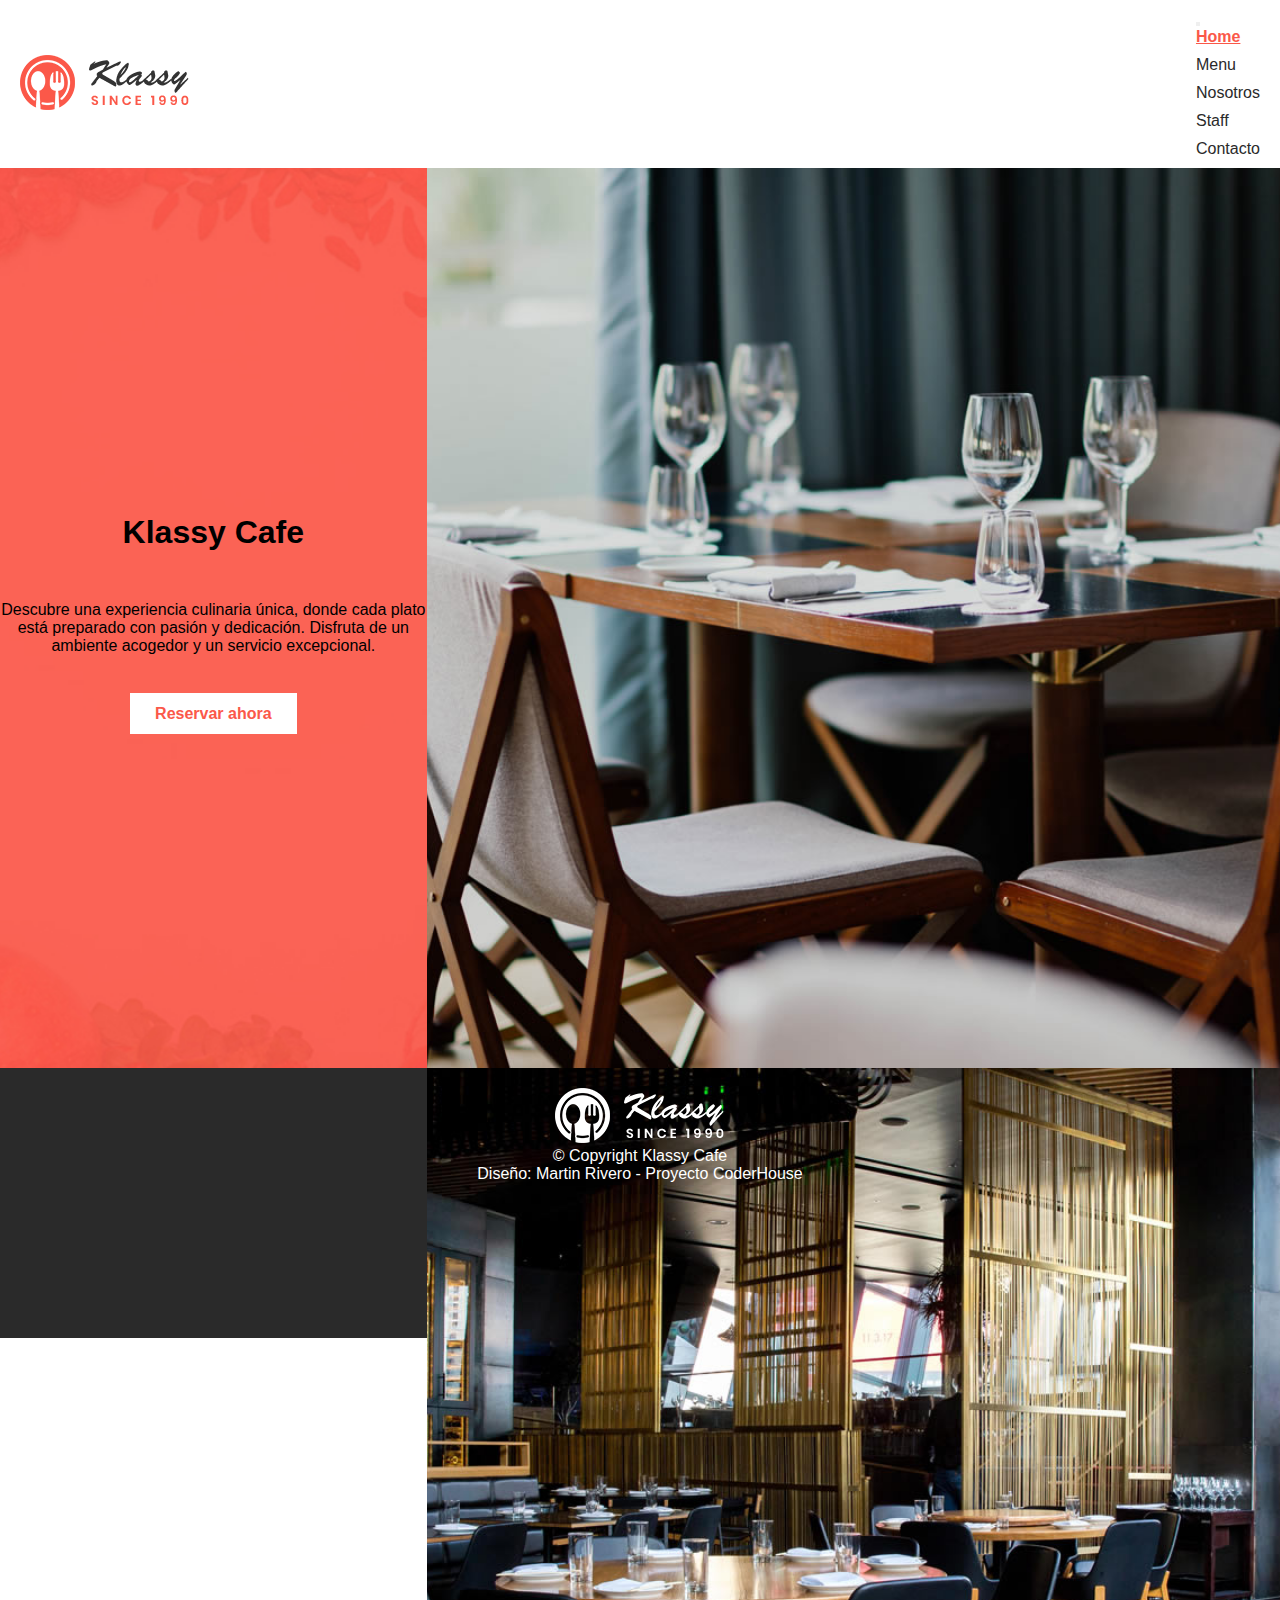
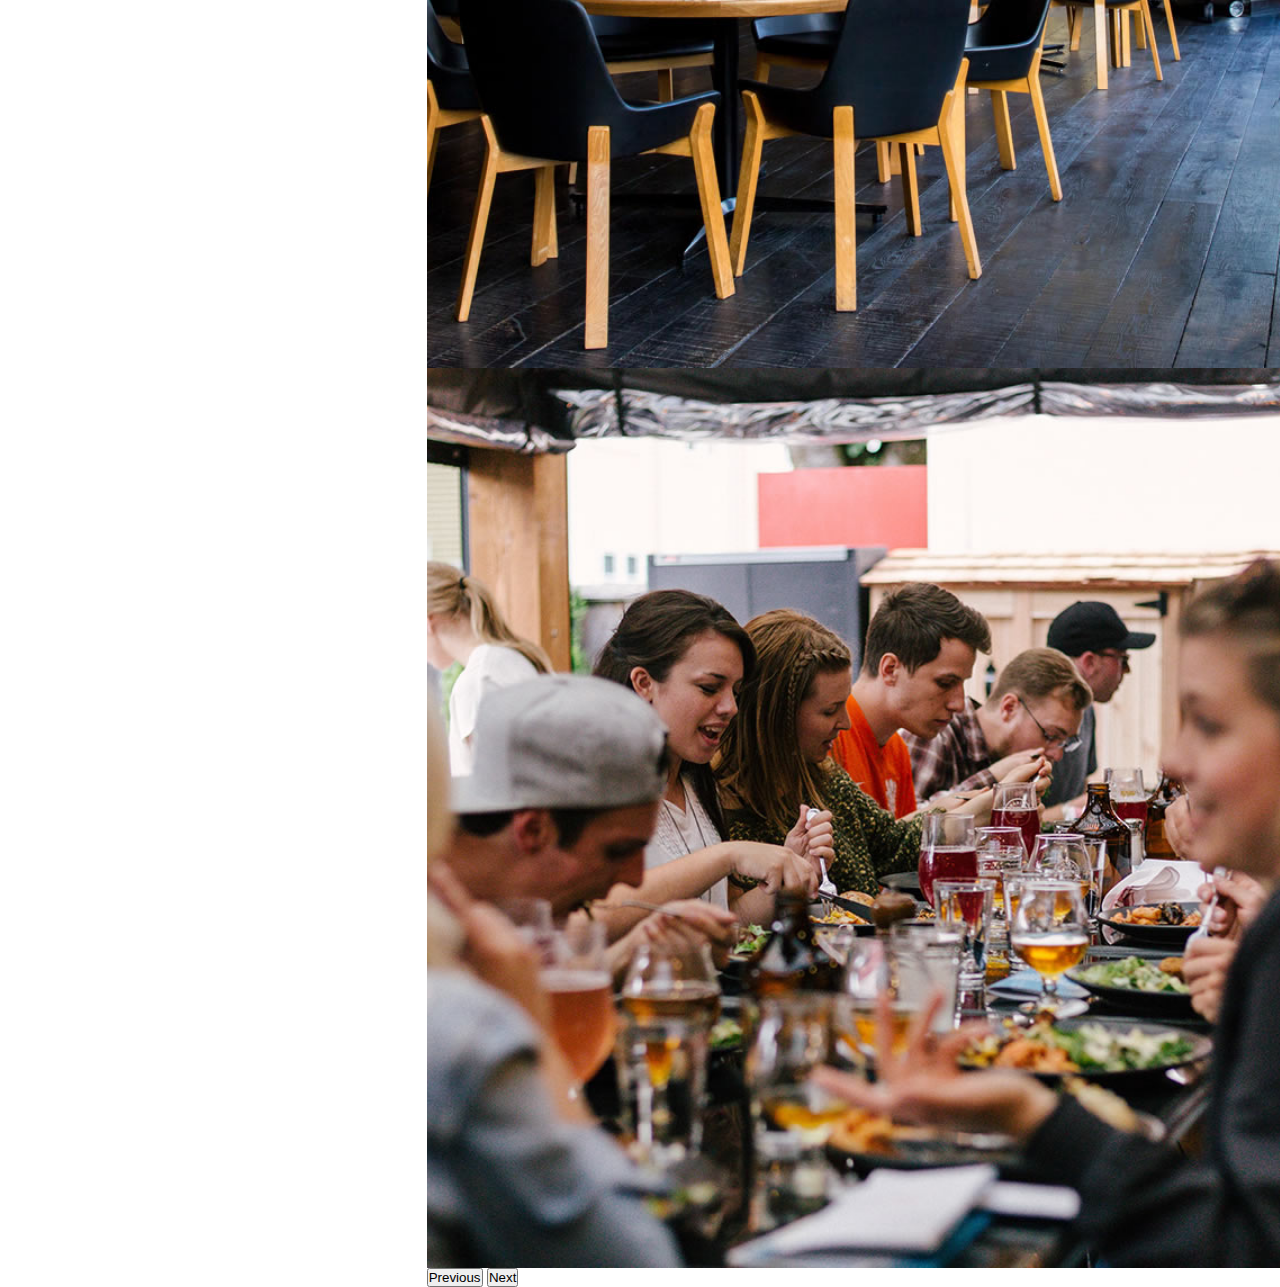
<file: index.html>
<!DOCTYPE html>
<html lang="en">

<head>
    <meta charset="UTF-8">
    <meta name="viewport" content="width=device-width, initial-scale=1.0">
    <link rel="stylesheet" href="css/styles.css">
    <link href="https://cdn.jsdelivr.net/npm/bootstrap@5.3.5/dist/css/bootstrap.min.css" rel="stylesheet"
        integrity="sha384-SgOJa3DmI69IUzQ2PVdRZhwQ+dy64/BUtbMJw1MZ8t5HZApcHrRKUc4W0kG879m7" crossorigin="anonymous">
    <title>Klassy Cafe</title>
</head>

<body>
    <header>
        <!--menú de navegación-->

        <a href="#">
            <img src="images/klassy-logo.png" alt="Logo KlassyCafe">
        </a>
        <nav class="navbar navbar-expand-lg ">
            <div class="container-fluid">
               
                <button class="navbar-toggler" type="button" data-bs-toggle="collapse"
                    data-bs-target="#navbarSupportedContent" aria-controls="navbarSupportedContent"
                    aria-expanded="false" aria-label="Toggle navigation">
                    <span class="navbar-toggler-icon"></span>
                </button>
                <div class="collapse navbar-collapse" id="navbarSupportedContent">
                    <ul class="navbar-nav me-auto mb-2 mb-lg-0">
                        <li class="nav-item">
                            <a class="nav-link active" aria-current="page" href="#">Home</a>
                        </li>
                        <li class="nav-item">
                            <a class="nav-link" href="pages/menu.html">Menu</a>
                        </li>
                        <li class="nav-item">
                            <a class="nav-link" href="pages/nosotros.html">Nosotros</a>
                        </li>
                        <li class="nav-item">
                            <a class="nav-link" href="pages/staff.html">Staff</a>
                        </li>
                        <li class="nav-item">
                            <a class="nav-link" href="pages/contacto.html">Contacto</a>
                        </li>
                    </ul>

                </div>
        </nav>

    </header>

    <main>
        <div class="main-left">
            <h1>
               Klassy Cafe
            </h1>
            <p>Descubre una experiencia culinaria única, donde cada plato está preparado con pasión y dedicación. 
               Disfruta de un ambiente acogedor y un servicio excepcional.</p>
            <div class="btn-reserva">
                <a href="pages/contacto.html">Reservar ahora</a>
            </div>
        </div>

        <div class="main-right">
            <div id="carouselExampleAutoplaying" class="carousel slide" data-bs-ride="carousel">
                <div class="carousel-inner">
                    <div class="carousel-item active">
                        <img src="images/slide-01.jpg" class="d-block w-100" alt="Slide 1 - vista del comedor">
                    </div>
                    <div class="carousel-item">
                        <img src="images/slide-02.jpg" class="d-block w-100" alt="Slide 2 - vista del segundo comedor">
                    </div>
                    <div class="carousel-item">
                        <img src="images/slide-03.jpg" class="d-block w-100"
                            alt="slide 3 - Gente disfrutando de la comida">
                    </div>
                </div>
                <button class="carousel-control-prev" type="button" data-bs-target="#carouselExampleAutoplaying"
                    data-bs-slide="prev">
                    <span class="carousel-control-prev-icon" aria-hidden="true"></span>
                    <span class="visually-hidden">Previous</span>
                </button>
                <button class="carousel-control-next" type="button" data-bs-target="#carouselExampleAutoplaying"
                    data-bs-slide="next">
                    <span class="carousel-control-next-icon" aria-hidden="true"></span>
                    <span class="visually-hidden">Next</span>
                </button>
            </div>
    </main>

    <footer class="footer-bg">
        <img src="images/white-logo.png" alt="Logo KlassyCafe">
        <p>© Copyright Klassy Cafe</p>
        <p>Diseño: Martin Rivero - Proyecto CoderHouse</p>
    </footer>

    <script src="https://cdn.jsdelivr.net/npm/bootstrap@5.3.5/dist/js/bootstrap.bundle.min.js"
        integrity="sha384-k6d4wzSIapyDyv1kpU366/PK5hCdSbCRGRCMv+eplOQJWyd1fbcAu9OCUj5zNLiq"
        crossorigin="anonymous"></script>
</body>

</html>
</file>
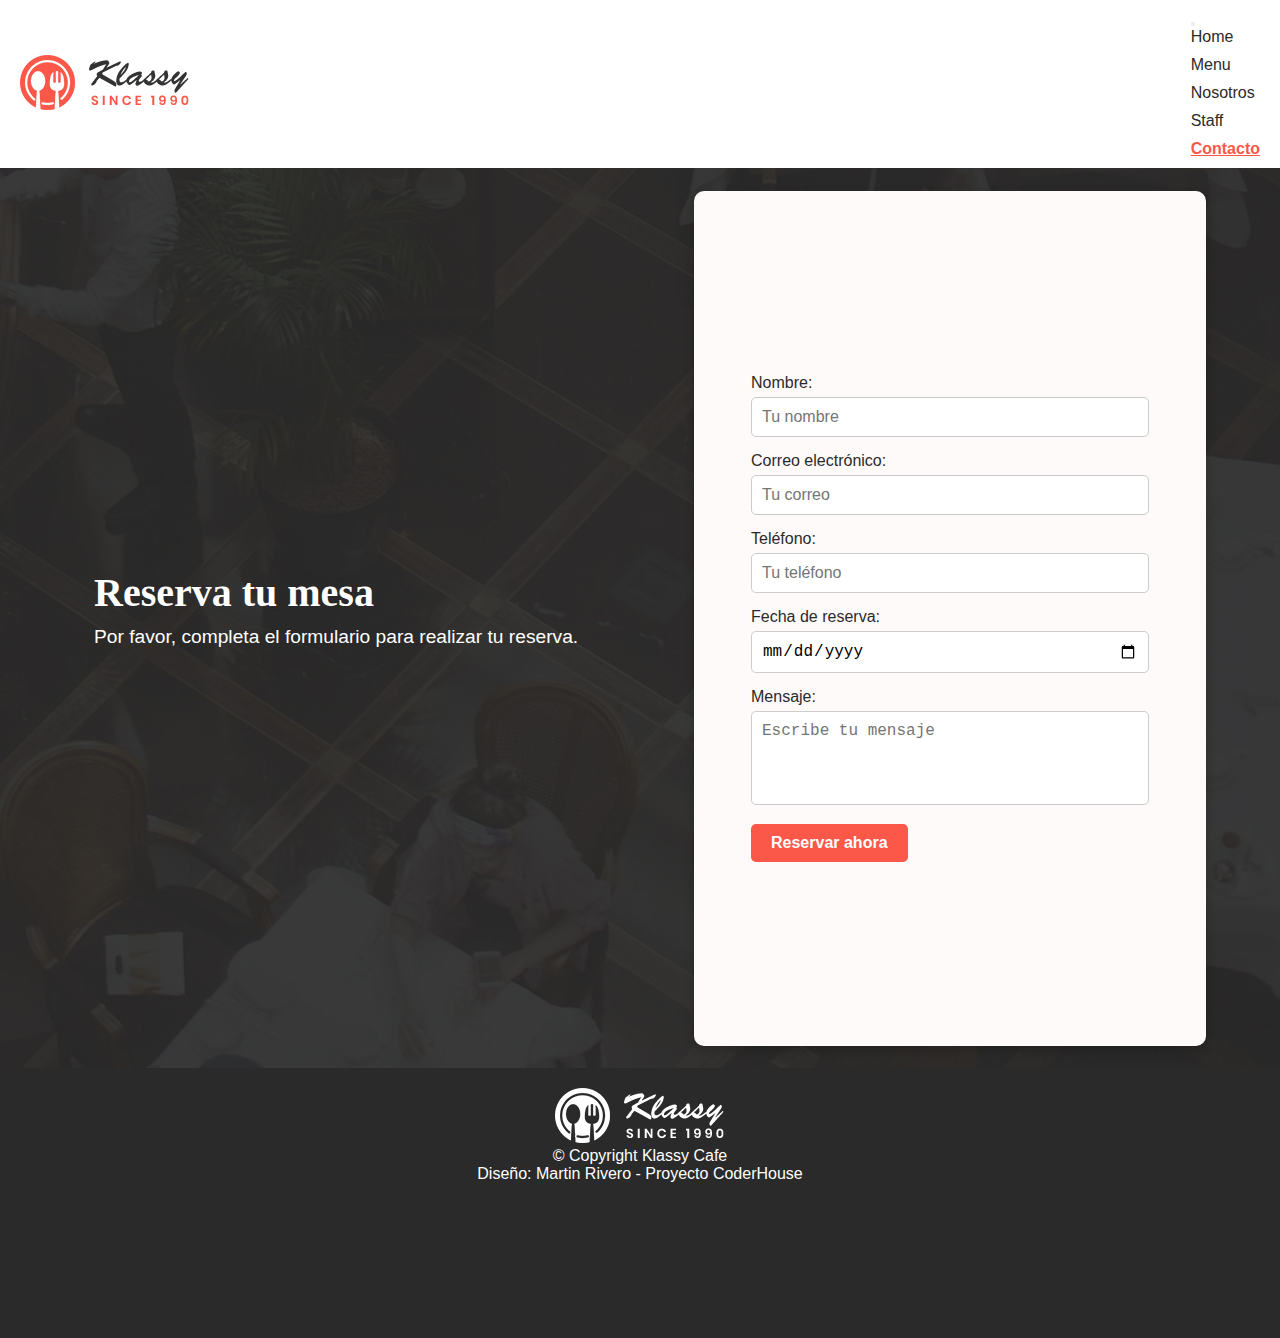
<file: pages/contacto.html>
<!DOCTYPE html>
<html lang="en">
<head>
    <meta charset="UTF-8">
    <meta name="viewport" content="width=device-width, initial-scale=1.0">
    <link rel="stylesheet" href="../css/styles.css">
    <link href="https://cdn.jsdelivr.net/npm/bootstrap@5.3.5/dist/css/bootstrap.min.css" rel="stylesheet"
        integrity="sha384-SgOJa3DmI69IUzQ2PVdRZhwQ+dy64/BUtbMJw1MZ8t5HZApcHrRKUc4W0kG879m7" crossorigin="anonymous">
    <title>Klassy Cafe - Contacto</title>
</head>
<body>
    <header>
        <a href="../index.html">
            <img src="../images/klassy-logo.png" alt="Logo KlassyCafe">
        </a>
        <!--menú de navegación-->
        <nav class="navbar navbar-expand-lg ">
            <div class="container-fluid">
                <button class="navbar-toggler" type="button" data-bs-toggle="collapse"
                    data-bs-target="#navbarSupportedContent" aria-controls="navbarSupportedContent"
                    aria-expanded="false" aria-label="Toggle navigation">
                    <span class="navbar-toggler-icon"></span>
                </button>
                <div class="collapse navbar-collapse" id="navbarSupportedContent">
                    <ul class="navbar-nav me-auto mb-2 mb-lg-0">
                        <li class="nav-item">
                            <a class="nav-link" aria-current="page" href="#">Home</a>
                        </li>
                        <li class="nav-item">
                            <a class="nav-link" href="../pages/menu.html">Menu</a>
                        </li>
                        <li class="nav-item">
                            <a class="nav-link" href="../pages/nosotros.html">Nosotros</a>
                        </li>
                        <li class="nav-item">
                            <a class="nav-link" href="../pages/staff.html">Staff</a>
                        </li>
                        <li class="nav-item">
                            <a class="nav-link active" href="../pages/contacto.html">Contacto</a>
                        </li>
                    </ul>

                </div>
        </nav>
    </header>

    <div class="main-contacto">
        <div class="contacto-left">
            <h1>Reserva tu mesa</h1>
            <p>Por favor, completa el formulario para realizar tu reserva.</p>
        </div>
        <div class="contacto-rigth">
            <form action="#" method="POST">
                <label for="name">Nombre:</label>
                <input type="text" id="name" name="name" placeholder="Tu nombre" required>
    
                <label for="email">Correo electrónico:</label>
                <input type="email" id="email" name="email" placeholder="Tu correo" required>
    
                <label for="phone">Teléfono:</label>
                <input type="tel" id="phone" name="phone" placeholder="Tu teléfono" required>
    
                <label for="date">Fecha de reserva:</label>
                <input type="date" id="date" name="date" required>
    
                <label for="message">Mensaje:</label>
                <textarea id="message" name="message" rows="4" placeholder="Escribe tu mensaje"></textarea>
    
                <button type="submit" class="btn-reserva">Reservar ahora</button>
            </form>
        </div>
    </div>
        

    <footer class="footer-bg">
        <img src="../images/white-logo.png" alt="Logo KlassyCafe">
        <p>© Copyright Klassy Cafe</p>
        <p>Diseño: Martin Rivero - Proyecto CoderHouse</p>
    </footer>

    <script src="https://cdn.jsdelivr.net/npm/bootstrap@5.3.5/dist/js/bootstrap.bundle.min.js"
        integrity="sha384-k6d4wzSIapyDyv1kpU366/PK5hCdSbCRGRCMv+eplOQJWyd1fbcAu9OCUj5zNLiq" crossorigin="anonymous">
    </script>
    
</body>
</html>
</file>
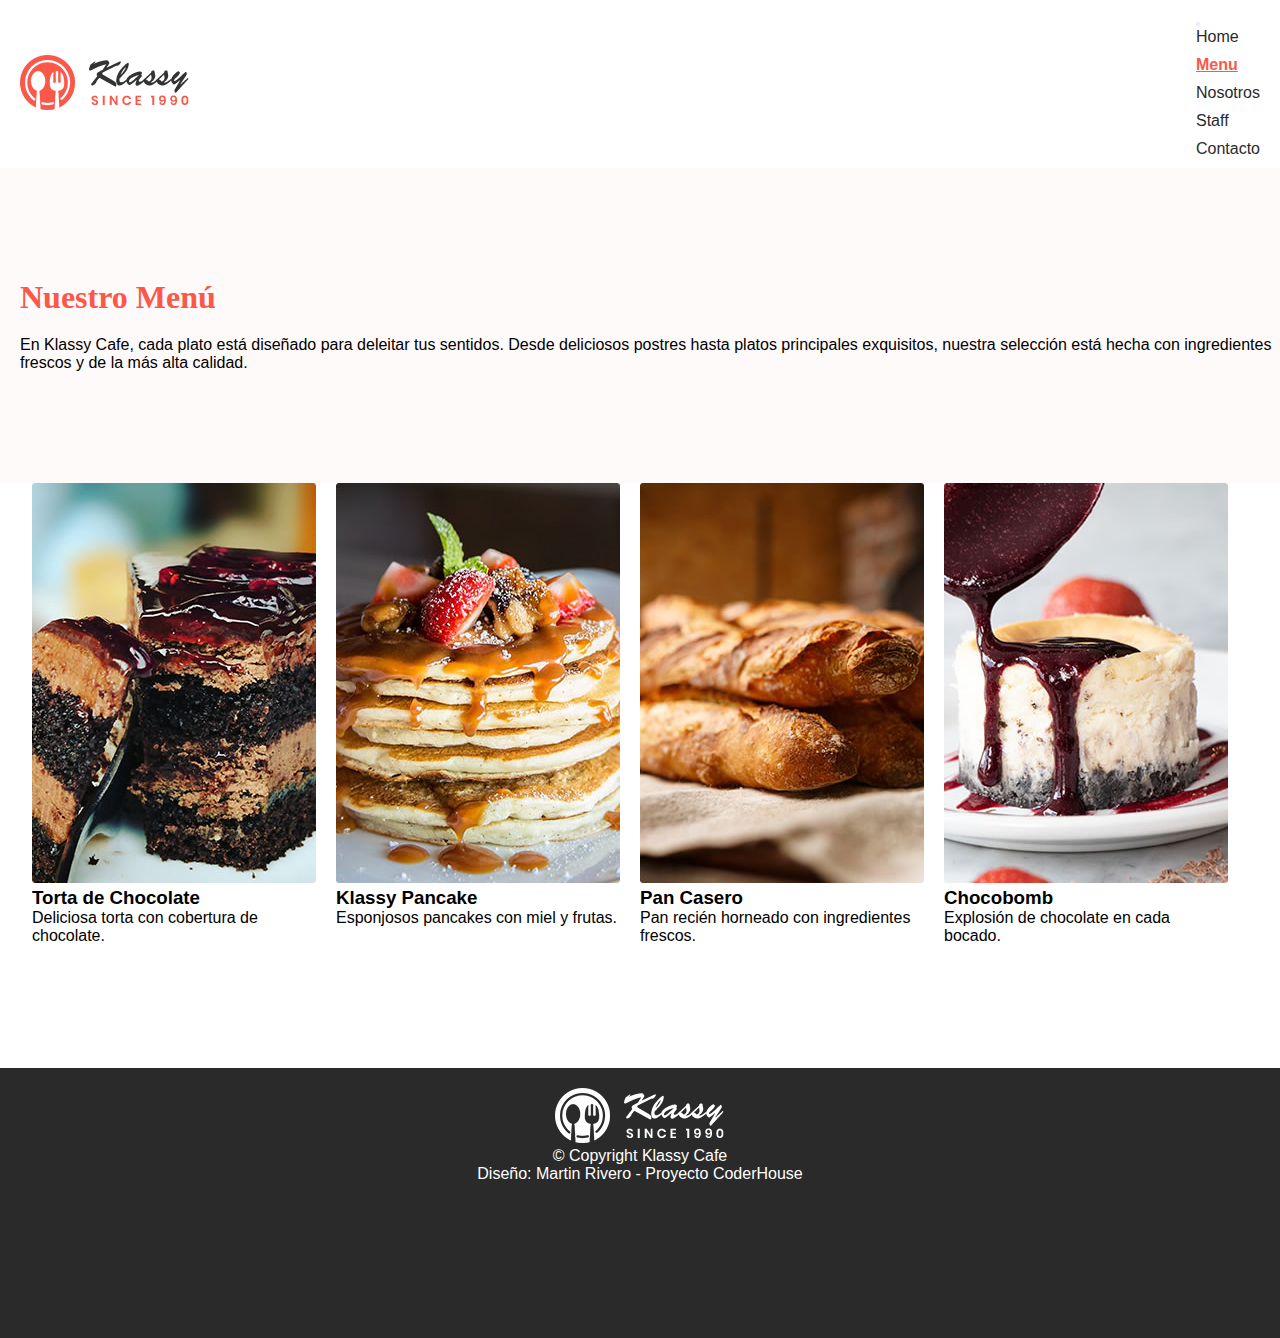
<file: pages/menu.html>
<!DOCTYPE html>
<html lang="es">

<head>
    <meta charset="UTF-8">
    <meta name="viewport" content="width=device-width, initial-scale=1.0">
    <link rel="stylesheet" href="../css/styles.css">
    <link href="https://cdn.jsdelivr.net/npm/bootstrap@5.3.5/dist/css/bootstrap.min.css" rel="stylesheet"
        integrity="sha384-SgOJa3DmI69IUzQ2PVdRZhwQ+dy64/BUtbMJw1MZ8t5HZApcHrRKUc4W0kG879m7" crossorigin="anonymous">
    <title>Klassy Cafe - Menu</title>
</head>

<body>
    <header>
        <!--menú de navegación-->

        <a href="../index.html">
            <img src="../images/klassy-logo.png" alt="Logo KlassyCafe">
        </a>
        <nav class="navbar navbar-expand-lg ">
            <div class="container-fluid">
                <button class="navbar-toggler" type="button" data-bs-toggle="collapse"
                    data-bs-target="#navbarSupportedContent" aria-controls="navbarSupportedContent"
                    aria-expanded="false" aria-label="Toggle navigation">
                    <span class="navbar-toggler-icon"></span>
                </button>
                <div class="collapse navbar-collapse" id="navbarSupportedContent">
                    <ul class="navbar-nav me-auto mb-2 mb-lg-0">
                        <li class="nav-item">
                            <a class="nav-link" aria-current="page" href="#">Home</a>
                        </li>
                        <li class="nav-item">
                            <a class="nav-link active" href="../pages/menu.html">Menu</a>
                        </li>
                        <li class="nav-item">
                            <a class="nav-link" href="../pages/nosotros.html">Nosotros</a>
                        </li>
                        <li class="nav-item">
                            <a class="nav-link" href="../pages/staff.html">Staff</a>
                        </li>
                        <li class="nav-item">
                            <a class="nav-link" href="../pages/contacto.html">Contacto</a>
                        </li>
                    </ul>

                </div>
        </nav>

    </header>

    <main>
        <div class="main-menu">
            <div class="menu-up">
                <h1>Nuestro Menú</h1>
                <p>En <span>Klassy Cafe</span>, cada plato está diseñado para deleitar tus sentidos. Desde deliciosos postres hasta platos principales exquisitos, nuestra selección está hecha con ingredientes frescos y de la más alta calidad.</p>
            </div>

            <div class="menu-down">
                <div class="menu-item">
                    <img src="../images/menu-item-01.jpg" alt="Torta de chocolate">
                    <div class="menu-overlay">
                        <h3>Torta de Chocolate</h3>
                        <p>Deliciosa torta con cobertura de chocolate.</p>
                    </div>
                </div>
                <div class="menu-item">
                    <img src="../images/menu-item-02.jpg" alt="Klassy Pancake">
                    <div class="menu-overlay">
                        <h3>Klassy Pancake</h3>
                        <p>Esponjosos pancakes con miel y frutas.</p>
                    </div>
                </div>
                <div class="menu-item">
                    <img src="../images/menu-item-03.jpg" alt="Pan Casero">
                    <div class="menu-overlay">
                        <h3>Pan Casero</h3>
                        <p>Pan recién horneado con ingredientes frescos.</p>
                    </div>
                </div>
                <div class="menu-item">
                    <img src="../images/menu-item-04.jpg" alt="Chocobomb">
                    <div class="menu-overlay">
                        <h3>Chocobomb</h3>
                        <p>Explosión de chocolate en cada bocado.</p>
                    </div>
                </div>
                <div class="menu-item">
                    <img src="../images/menu-item-05.jpg" alt="Cupcake">
                    <div class="menu-overlay">
                        <h3>Cupcake</h3>
                        <p>Pequeño pastel con glaseado de vainilla.</p>
                    </div>
                </div>
            </div>
        </div>
    </main>

    <footer class="footer-bg">
        <img src="../images/white-logo.png" alt="Logo KlassyCafe">
        <p>© Copyright Klassy Cafe</p>
        <p>Diseño: Martin Rivero - Proyecto CoderHouse</p>
    </footer>

    <script src="https://cdn.jsdelivr.net/npm/bootstrap@5.3.5/dist/js/bootstrap.bundle.min.js"
        integrity="sha384-k6d4wzSIapyDyv1kpU366/PK5hCdSbCRGRCMv+eplOQJWyd1fbcAu9OCUj5zNLiq" crossorigin="anonymous">
        </script>

</body>

</html>
</file>
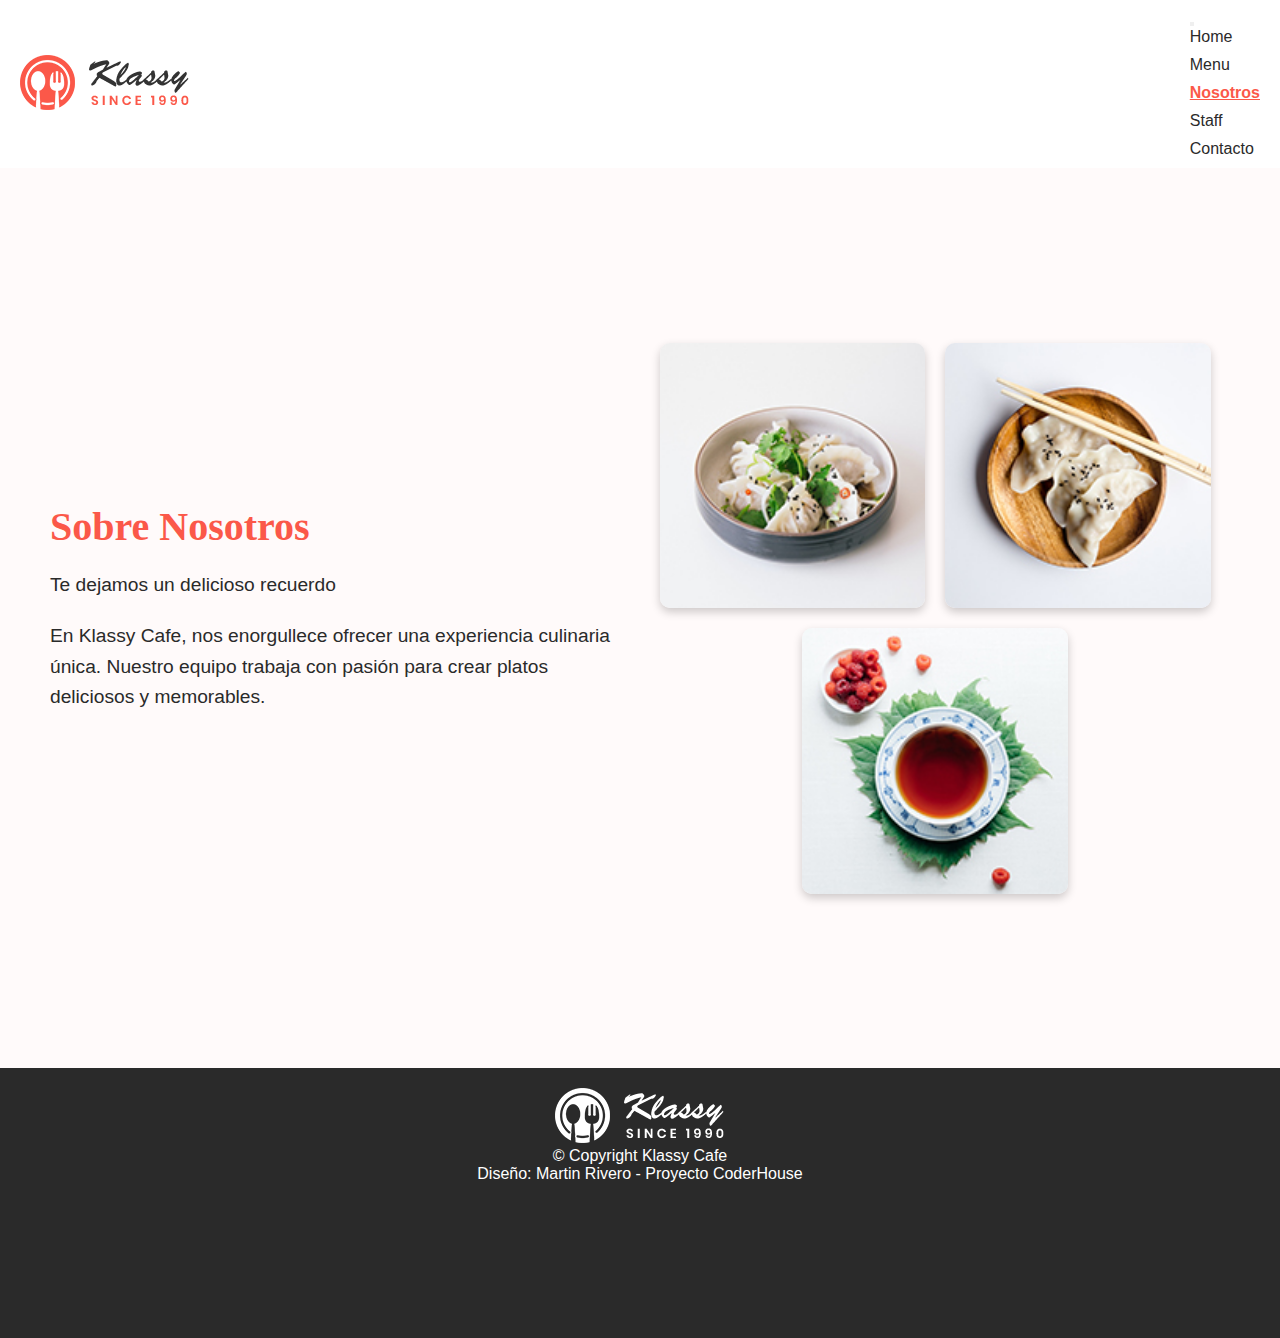
<file: pages/nosotros.html>
<!DOCTYPE html>
<html lang="en">
<head>
    <meta charset="UTF-8">
    <meta name="viewport" content="width=device-width, initial-scale=1.0">
    <link rel="stylesheet" href="../css/styles.css">
    <link href="https://cdn.jsdelivr.net/npm/bootstrap@5.3.5/dist/css/bootstrap.min.css" rel="stylesheet"
        integrity="sha384-SgOJa3DmI69IUzQ2PVdRZhwQ+dy64/BUtbMJw1MZ8t5HZApcHrRKUc4W0kG879m7" crossorigin="anonymous">
    <title>Klassy Cafe - Nosotros</title>
</head>
<body>
    <header>
        <a href="../index.html">
            <img src="../images/klassy-logo.png" alt="Logo KlassyCafe">
        </a>

        <!--menú de navegación-->
        <nav class="navbar navbar-expand-lg ">
            <div class="container-fluid">
                <button class="navbar-toggler" type="button" data-bs-toggle="collapse"
                    data-bs-target="#navbarSupportedContent" aria-controls="navbarSupportedContent"
                    aria-expanded="false" aria-label="Toggle navigation">
                    <span class="navbar-toggler-icon"></span>
                </button>
                <div class="collapse navbar-collapse" id="navbarSupportedContent">
                    <ul class="navbar-nav me-auto mb-2 mb-lg-0">
                        <li class="nav-item">
                            <a class="nav-link" aria-current="page" href="#">Home</a>
                        </li>
                        <li class="nav-item">
                            <a class="nav-link" href="../pages/menu.html">Menu</a>
                        </li>
                        <li class="nav-item">
                            <a class="nav-link active" href="../pages/nosotros.html">Nosotros</a>
                        </li>
                        <li class="nav-item">
                            <a class="nav-link" href="../pages/staff.html">Staff</a>
                        </li>
                        <li class="nav-item">
                            <a class="nav-link" href="../pages/contacto.html">Contacto</a>
                        </li>
                    </ul>

                </div>
        </nav>
    </header>

    <main class="main-nosotros">
        <div class="nosotros-left">
            <h1>Sobre Nosotros</h1>
            <p>Te dejamos un delicioso recuerdo</p>
            <p>
                En Klassy Cafe, nos enorgullece ofrecer una experiencia culinaria única. 
                Nuestro equipo trabaja con pasión para crear platos deliciosos y memorables.
            </p>
        </div>
        <div class="nosotros-right">
            <img src="../images/about-thumb-01.jpg" alt="Imagen de comida 1">
            <img src="../images/about-thumb-02.jpg" alt="Imagen de comida 2">
            <img src="../images/about-thumb-03.jpg" alt="Imagen de comida 3">
            

        </div>
    </main>

    <footer class="footer-bg">
        <img src="../images/white-logo.png" alt="Logo KlassyCafe">
        <p>© Copyright Klassy Cafe</p>
        <p>Diseño: Martin Rivero - Proyecto CoderHouse</p>
    </footer>

    <script src="https://cdn.jsdelivr.net/npm/bootstrap@5.3.5/dist/js/bootstrap.bundle.min.js"
        integrity="sha384-k6d4wzSIapyDyv1kpU366/PK5hCdSbCRGRCMv+eplOQJWyd1fbcAu9OCUj5zNLiq" crossorigin="anonymous">
    </script>
</html>
</file>
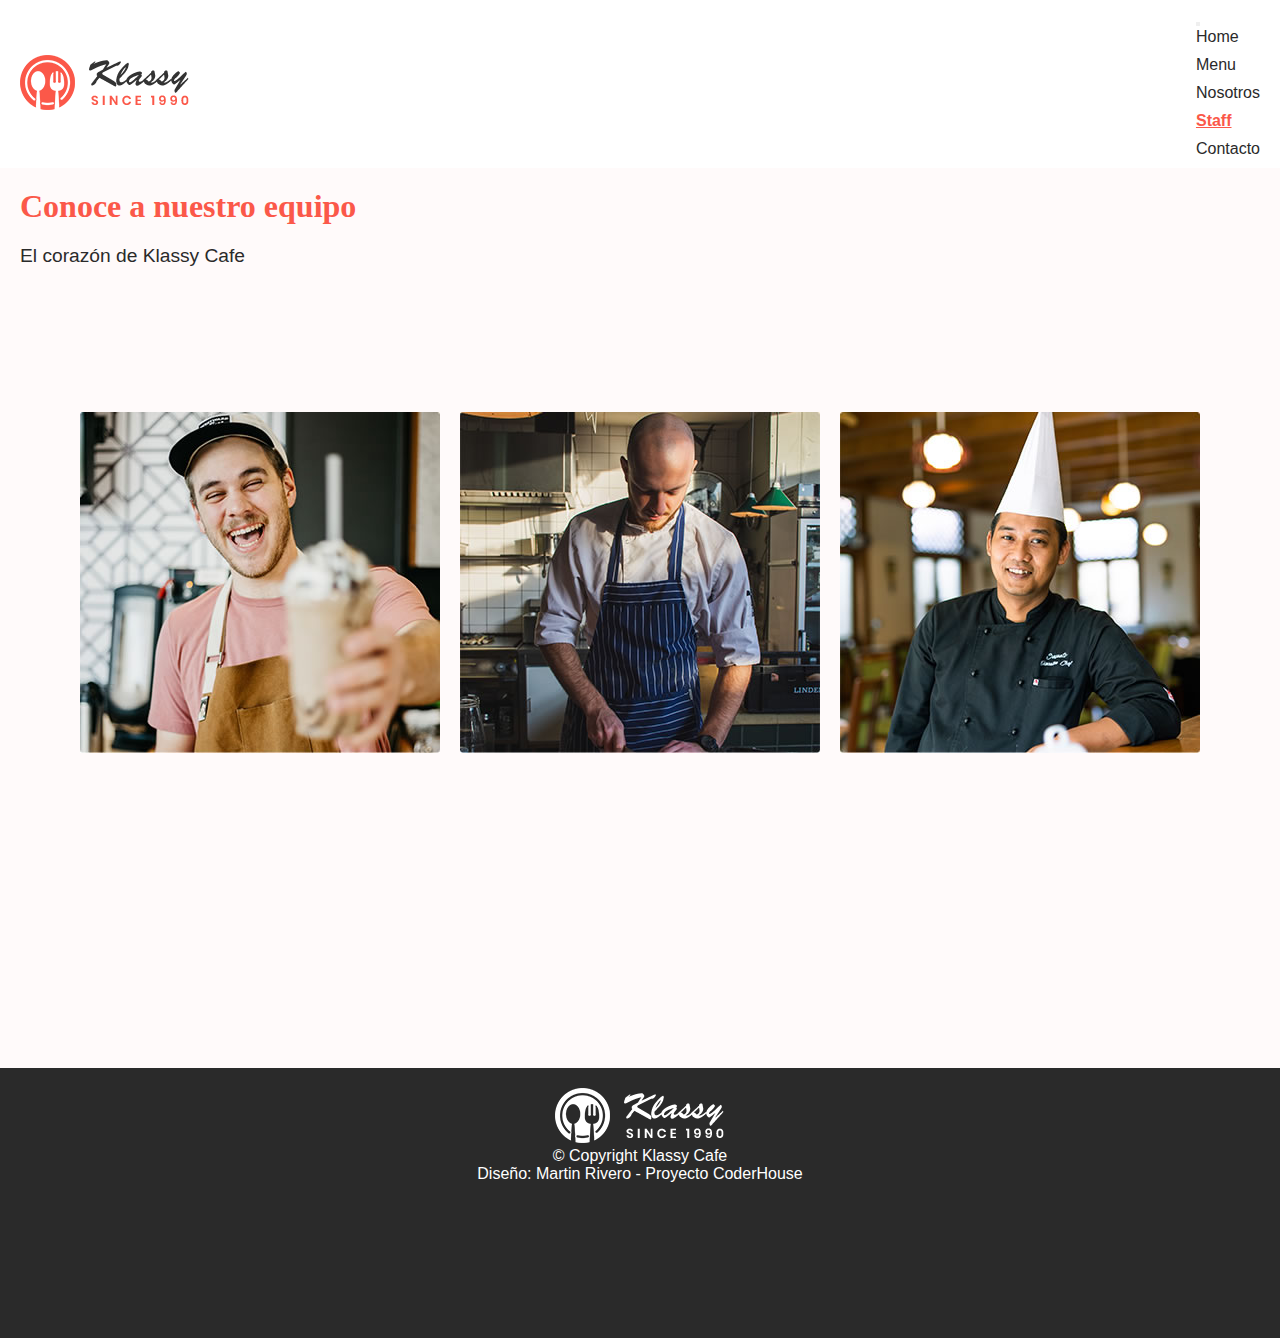
<file: pages/staff.html>
<!DOCTYPE html>
<html lang="en">

<head>
    <meta charset="UTF-8">
    <meta name="viewport" content="width=device-width, initial-scale=1.0">
    <link rel="stylesheet" href="../css/styles.css">
    <link href="https://cdn.jsdelivr.net/npm/bootstrap@5.3.5/dist/css/bootstrap.min.css" rel="stylesheet"
        integrity="sha384-SgOJa3DmI69IUzQ2PVdRZhwQ+dy64/BUtbMJw1MZ8t5HZApcHrRKUc4W0kG879m7" crossorigin="anonymous">
    <title>Klassy Cafe - Menu</title>
</head>

<body>
    <header>
        <!--menú de navegación-->

        <a href="../index.html">
            <img src="../images/klassy-logo.png" alt="Logo KlassyCafe">
        </a>
        <nav class="navbar navbar-expand-lg ">
            <div class="container-fluid">
                <button class="navbar-toggler" type="button" data-bs-toggle="collapse"
                    data-bs-target="#navbarSupportedContent" aria-controls="navbarSupportedContent"
                    aria-expanded="false" aria-label="Toggle navigation">
                    <span class="navbar-toggler-icon"></span>
                </button>
                <div class="collapse navbar-collapse" id="navbarSupportedContent">
                    <ul class="navbar-nav me-auto mb-2 mb-lg-0">
                        <li class="nav-item">
                            <a class="nav-link" aria-current="page" href="#">Home</a>
                        </li>
                        <li class="nav-item">
                            <a class="nav-link" href="../pages/menu.html">Menu</a>
                        </li>
                        <li class="nav-item">
                            <a class="nav-link" href="../pages/nosotros.html">Nosotros</a>
                        </li>
                        <li class="nav-item">
                            <a class="nav-link active" href="../pages/staff.html">Staff</a>
                        </li>
                        <li class="nav-item">
                            <a class="nav-link" href="../pages/contacto.html">Contacto</a>
                        </li>
                    </ul>

                </div>
        </nav>

    </header>

    <main class="main-staff">
        <h1>Conoce a nuestro equipo</h1>
        <p>El corazón de Klassy Cafe</p>
        <div class="staff-down">
            <img src="../images/chefs-01.jpg" alt="Miembro del equipo 1">
            <img src="../images/chefs-02.jpg" alt="Miembro del equipo 2">
            <img src="../images/chefs-03.jpg" alt="Miembro del equipo 3">
        </div>
    </main>

    <footer class="footer-bg">
        <img src="../images/white-logo.png" alt="Logo KlassyCafe">
        <p>© Copyright Klassy Cafe</p>
        <p>Diseño: Martin Rivero - Proyecto CoderHouse</p>
    </footer>

    <script src="https://cdn.jsdelivr.net/npm/bootstrap@5.3.5/dist/js/bootstrap.bundle.min.js"
        integrity="sha384-k6d4wzSIapyDyv1kpU366/PK5hCdSbCRGRCMv+eplOQJWyd1fbcAu9OCUj5zNLiq" crossorigin="anonymous">
        </script>
</body>

</html>
</file>
<file: css/styles.css>
/* reset */

*{
    margin: 0;
    padding: 0;
    box-sizing: border-box;
}

/* fonts */

@import url("https://fonts.googleapis.com/css?family=Poppins:100,200,300,400,500,600,700,800,900");
@import url('https://fonts.googleapis.com/css2?family=Dancing+Script:wght@400..700&display=swap');




/* estilos generales */

html, body {
    font-family: 'Poppins', sans-serif;
    font-weight: 400;
    background-color: #fff;
    font-size: 16px;

}


/* estilos del header */

header {
    background: #fff;
    color: #2a2a2a;
    display: flex;
    justify-content: space-between;
    align-items: center;
    padding: 20px 0;
    margin:  0 100px 0 100px;
        
}

header nav ul {
    display: flex;
    list-style-type: none;
    gap: 20px;
}

header nav ul li a{
    text-decoration: none;
    color: #2a2a2a;
}

header nav ul li a:hover{
    color: #fb5849;
    text-decoration: underline;
}

header nav ul li a:active {
    color: #fb5849;
}



/* estilos del main */

main {
    display: flex; 
    height: 100vh;

}

/* estilos del main home.html */

.main-left {
    background-image: url("../images/top-left-bg.jpg");
    background-size: cover;
    background-position: center;
    background-repeat: no-repeat;
    text-align: center;
    width: 50%;
    display: flex;
    flex-direction: column;
    justify-content: center;    
    align-items: center;
    gap: 50px;
   
    
}


.btn-reserva a{
    background-color: #fff;
    color: #fb5849;
    font-family: 13px;
    font-weight: 600;
    padding: 12px 25px;
    text-decoration: none;
    
}

.main-right  {
    width: 100%;
   
    
}

.main-right img {
    width: 100%;
    height: 100vh;
    object-fit: cover;
    object-position: center;
    display: block;
    margin-left: auto;
    margin-right: auto;
   
   
}

/* estilos del main menu.html */

.main-menu {
    display: flex;
    align-items: center;
    width: 100vw;
    flex-direction: column;
   
    
}

.menu-up {
    display: flex;
    flex-direction: column;
    width: 100%;
    height: 35vh;
    padding-left: 20px;
    justify-content: center;
    background-color: #FFFAFA;

   
    
}

main .main-menu .menu-up h1 {
    font-size: 2rem;
    color: #fb5849;
    font-family: 'Dancing Script', cursive;
    margin-bottom: 20px;
    
}


.menu-down {
    display: flex;
    flex-direction: row;
    align-items: flex-start ;
    overflow-x: scroll;
    width: 95vw; 
    gap: 20px;
   

    
    
}

/* estilos staff.html */

.main-staff {
    display: flex;
    flex-direction: column;
    align-items: flex-start;
    width: 100vw;
    height: 100vh;
    background-color: #FFFAFA;
    
}

.main-staff h1 {
    font-size: 2rem;
    color: #fb5849;
    font-family: 'Dancing Script', cursive;
    margin-left: 20px;
    margin-top: 20px;
    
}

.main-staff p {
    font-size: 1.2rem;
    color: #2a2a2a;
    margin-left: 20px;
    margin-top: 20px;
}

.staff-down {
    display: flex;
    flex-direction: row;
    align-items: center;
    justify-content: center;
    width: 100%;
    height: 70vh;
    gap: 20px;
    flex-wrap: wrap;
}


/* Estilos para contacto.html */

header {
    flex-direction: row; 
    justify-content: space-between; 
    align-items: center; 
    margin: 0;
    padding: 10px 20px; 
}

header nav {
    width: auto; 
    display: flex;
    justify-content: flex-end; 
}

header nav .navbar-toggler {
    margin-right: 0; 
    align-self: center; 
}

header nav ul {
    flex-direction: column;
    gap: 10px;
    align-items: flex-start; 
}

header nav ul li a {
    font-size: 1rem;
}
.main-contacto {
    display: flex;
    width: 100vw;
    height: 100vh;
    justify-content: center;
    align-items: center;
    background-image: url("../images/reservation-bg.jpg");
    background-size: cover;
    background-position: center;
    background-repeat: no-repeat;
    padding: 20px;
}

.contacto-left {
    display: flex;
    flex-direction: column;
    justify-content: center;
    align-items: flex-start;
    width: 50%;
    color: #fff;
    padding: 20px;
}

.contacto-left h1 {
    font-size: 2.5rem;
    font-family: 'Dancing Script', cursive;
    margin-bottom: 10px;
}

.contacto-left p {
    font-size: 1.2rem;
    margin-bottom: 20px;
}

.contacto-rigth {
    display: flex;
    flex-direction: column;
    justify-content: center;
    align-items: center;
    width: 40vw;
    height: 95vh;
    background-color: #FFFAFA;
    padding: 30px;
    border-radius: 10px;
    box-shadow: 0 4px 10px rgba(0, 0, 0, 0.2);
}

form label {
    font-size: 1rem;
    color: #2a2a2a;
    margin-bottom: 5px;
    display: block;
}

form input, form textarea {
    width: 100%;
    padding: 10px;
    margin-bottom: 15px;
    border: 1px solid #ccc;
    border-radius: 5px;
    font-size: 1rem;
}

form textarea {
    resize: none;
}

form .btn-reserva {
    background-color: #fb5849;
    color: #fff;
    font-size: 1rem;
    font-weight: 600;
    padding: 10px 20px;
    border: none;
    border-radius: 5px;
    cursor: pointer;
    transition: background-color 0.3s ease;
}

form .btn-reserva:hover {
    background-color: #d94a3e;
}

/* Estilos para la página Nosotros */

.main-nosotros {
    display: flex;
    flex-direction: row;
    justify-content: space-between;
    align-items: center;
    width: 100vw;
    height: 100vh;
    padding: 50px;
    background-color: #FFFAFA;
}

.nosotros-left {
    width: 50%;
    padding-right: 20px;
}

.nosotros-left h1 {
    font-size: 2.5rem;
    font-family: 'Dancing Script', cursive;
    color: #fb5849;
    margin-bottom: 20px;
}

.nosotros-left p {
    font-size: 1.2rem;
    color: #2a2a2a;
    margin-bottom: 20px;
    line-height: 1.6;
}

.nosotros-right {
    width: 50%;
    display: flex;
    flex-wrap: wrap;
    gap: 20px;
    justify-content: center;
}

.nosotros-right img {
    width: 45%;
    border-radius: 10px;
    box-shadow: 0 4px 10px rgba(0, 0, 0, 0.2);
    transition: transform 0.3s ease;
}

.nosotros-right img:hover {
    transform: scale(1.05);
}

/* Estilo para el enlace activo en el menú */

.navbar-nav .nav-link.active {
    color: #fb5849;
    font-weight: bold;
    text-decoration: underline;
}

/* estilos del footer */

.footer-bg {
    background: #2a2a2a;
    color: #fff;
    text-align: center;
    padding: 20px 0;
    height: 30vh;
  

}

/* Media query para pantallas de dispositivos móviles */

@media (max-width: 768px) {
    /* Ajustes generales */
    html, body {
        font-size: 14px;
    }

    header {
        flex-direction: row; 
        justify-content: space-between; 
        align-items: center; 
        margin: 0;
        padding: 10px 20px; 
    }

    header a img {
        max-width: 120px; 
        height: auto;
    }

    header nav {
        width: auto; 
        display: flex;
        justify-content: flex-end;
    }

    header nav .navbar-toggler {
        margin-right: 0; 
        align-self: center; 
    }

    header nav ul {
        flex-direction: column;
        gap: 10px;
        align-items: flex-start; 
    }

    header nav ul li a {
        font-size: 1rem;
    }
    /* Ajustes específicos para index.html */
    main {
        flex-direction: column; 
        align-items: center;
        height: auto; 
    }

    .main-left {
        width: 100%; 
        text-align: center;
        padding: 20px;
    }

    .main-right {
        width: 100%; 
        margin-top: 20px; 
    }

    .main-right img, 
    .carousel-inner img {
        width: 100%; 
        height: auto; 
        object-fit: cover; 
    }

    /* Ajustes para el footer */

    .footer-bg {
        padding: 10px;
        font-size: 0.8rem;
        text-align: center;
    }

    /* Ajustes para el main de menu.html */
    .main-menu {
        flex-direction: column; 
        align-items: center;
        padding: 10px;
    }

    .menu-up {
        width: 100%; 
        text-align: center;
        padding: 10px;
    }

    .menu-down {
        flex-direction: column; 
        align-items: center;
        gap: 20px; 
        overflow-x: hidden; 
        width: 100%; 
    }

    .menu-down img {
        width: 90%; 
        height: auto; 
        border-radius: 10px; 
        box-shadow: 0 4px 10px rgba(0, 0, 0, 0.2); /* Sombra para las imágenes */
    }

    /* Ajustes para el main de nosotros.html */

    .main-nosotros {
        flex-direction: column; 
        align-items: center;
        padding: 20px;
        height: auto; 
    }

    .nosotros-left {
        width: 100%; 
        text-align: center;
        padding: 10px;
    }

    .nosotros-right {
        width: 100%; 
        display: flex;
        flex-direction: column; 
        align-items: center;
        gap: 20px;
        margin-top: 20px; 
    }

    .nosotros-right img {
        width: 90%; 
        height: auto; 
        border-radius: 10px;
        box-shadow: 0 4px 10px rgba(0, 0, 0, 0.2); 
    }



    /* Ajustes para el main de nosotros.html */
    .main-nosotros {
        flex-direction: column; 
        align-items: center;
        padding: 20px;
        height: auto; 
    }

    .nosotros-left {
        width: 100%; 
        text-align: center;
        padding: 10px;
    }

    .nosotros-right {
        width: 100%; 
        display: flex;
        flex-direction: column; 
        align-items: center;
        gap: 20px; 
        margin-top: 20px; 
    }

    .nosotros-right img {
        width: 90%; 
        height: auto; 
        border-radius: 10px; 
        box-shadow: 0 4px 10px rgba(0, 0, 0, 0.2);
    }

    /* Ajustes para el main de staff.html */
    .main-staff {
        flex-direction: column; 
        align-items: center;
        padding: 20px;
        height: auto 
    }

    .staff-down {
        display: flex;
        flex-direction: column;
        align-items: c;enter;
        gap: 20px; 
        width: 100%; 
    }

    .staff-down img {
        width: 90%; 
        height: auto;
        border-radius: 10px; 
        box-shadow: 0 4px 10px rgba(0, 0, 0, 0.2); /* Sombra para las imágenes */
    }

    /* Ajustes para el footer */
    .footer-bg {
        padding: 10px;
        font-size: 0.8rem;
        text-align: center;
    }

    /* Ajustes para el main de contacto.html */

    .main-contacto {
        display: flex;
        flex-direction: column;
        align-items: center;
        padding: 20px;
        gap: 20px; 
    }

    .contacto-left {
        order: 1; /* Muestra primero contacto-left */
        width: 100%; 
        text-align: center;
        padding: 10px;
    }

    .contacto-rigth {
        order: 2; /* Muestra después contacto-rigth */
        width: 100%; 
        padding: 10px;
    }

    .footer-bg {
        order: 3; /* Muestra el footer al final */
        padding: 10px;
        font-size: 0.8rem;
        text-align: center;
    }
}
</file>
